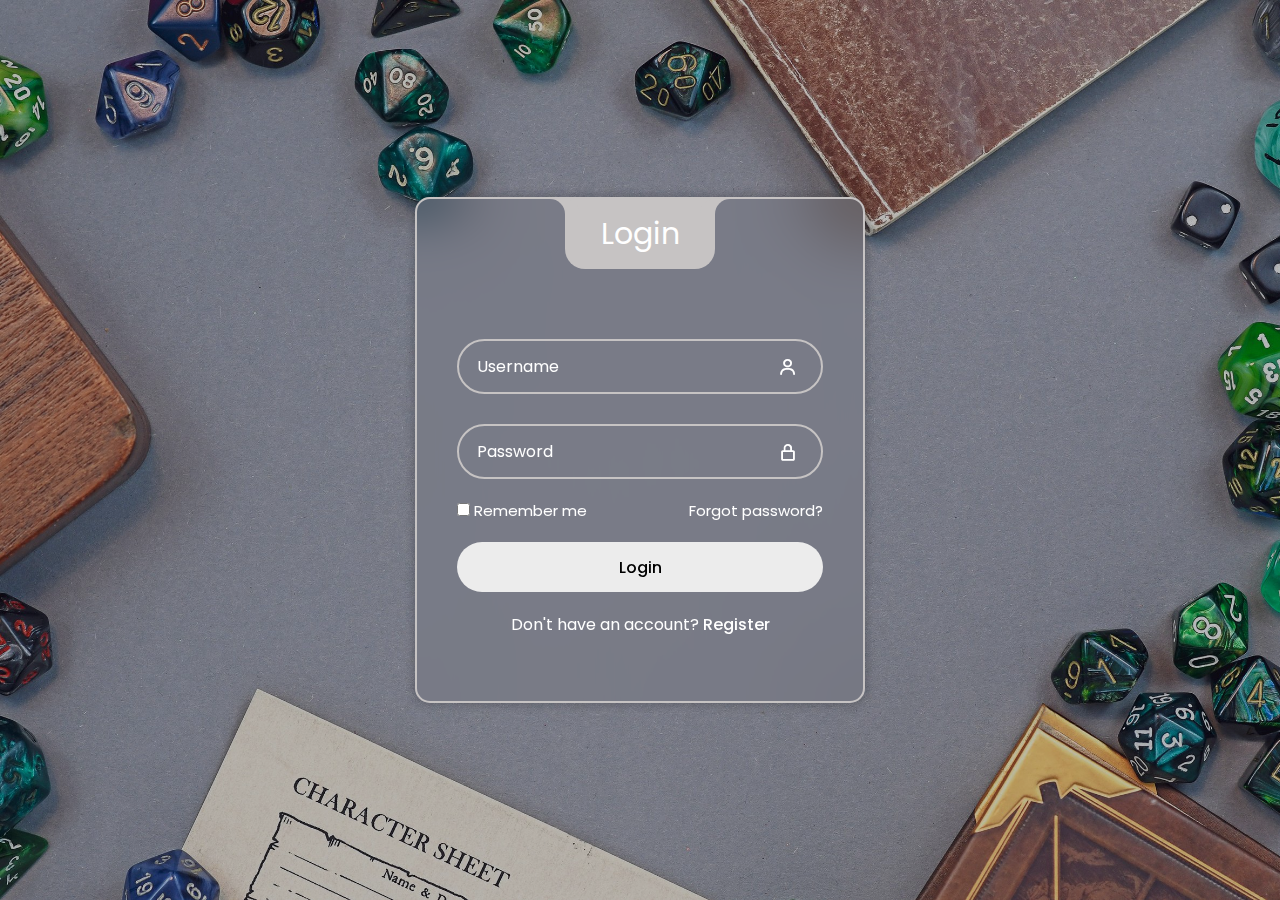
<file: web-fichas-rol/index.html>
<!DOCTYPE html>
<html lang="en">
<head>
    <meta charset="UTF-8">
    <meta name="viewport" content="width=device-width, initial-scale=1.0">
    <!-- Boxicons-->
    <link href='https://unpkg.com/boxicons@2.1.4/css/boxicons.min.css' rel='stylesheet'>
    <link rel="stylesheet" href="assets/css/style.css">
    <title>Login</title>
</head>
<body>
    <div class="wrapper">
        <div class="login_box">
            <div class="login-header">
                <span>Login</span>
            </div>
            <form>
            <div class="input_box">
                <input type="text" id="user" class="input-field" required>
                <label for="user" class="label">Username</label>
                <i class="bx bx-user icon"></i>
            </div>
            <div class="input_box">
                <input type="password" id="pass" class="input-field" required>
                <label for="pass" class="label">Password</label>
                <i class="bx bx-lock-alt icon"></i>
            </div>
            <div class="remember-forgot">
                <div class="remember-me">
                    <input type="checkbox" id="remember">
                    <label for="remember">Remember me</label>
                </div>
                <div class="forgot">
                    <a href="#">Forgot password?</a>
                </div>
            </div>
            <div class="input_box">
                <input type="submit" class="input-submit" value="Login">
            </div>
            </form>
            <div class="register">
                <span>Don't have an account? <a href="aut/sign-up.html">Register</a></span>
            </div>
        </div>
    </div>
</body>
</html>
</file>
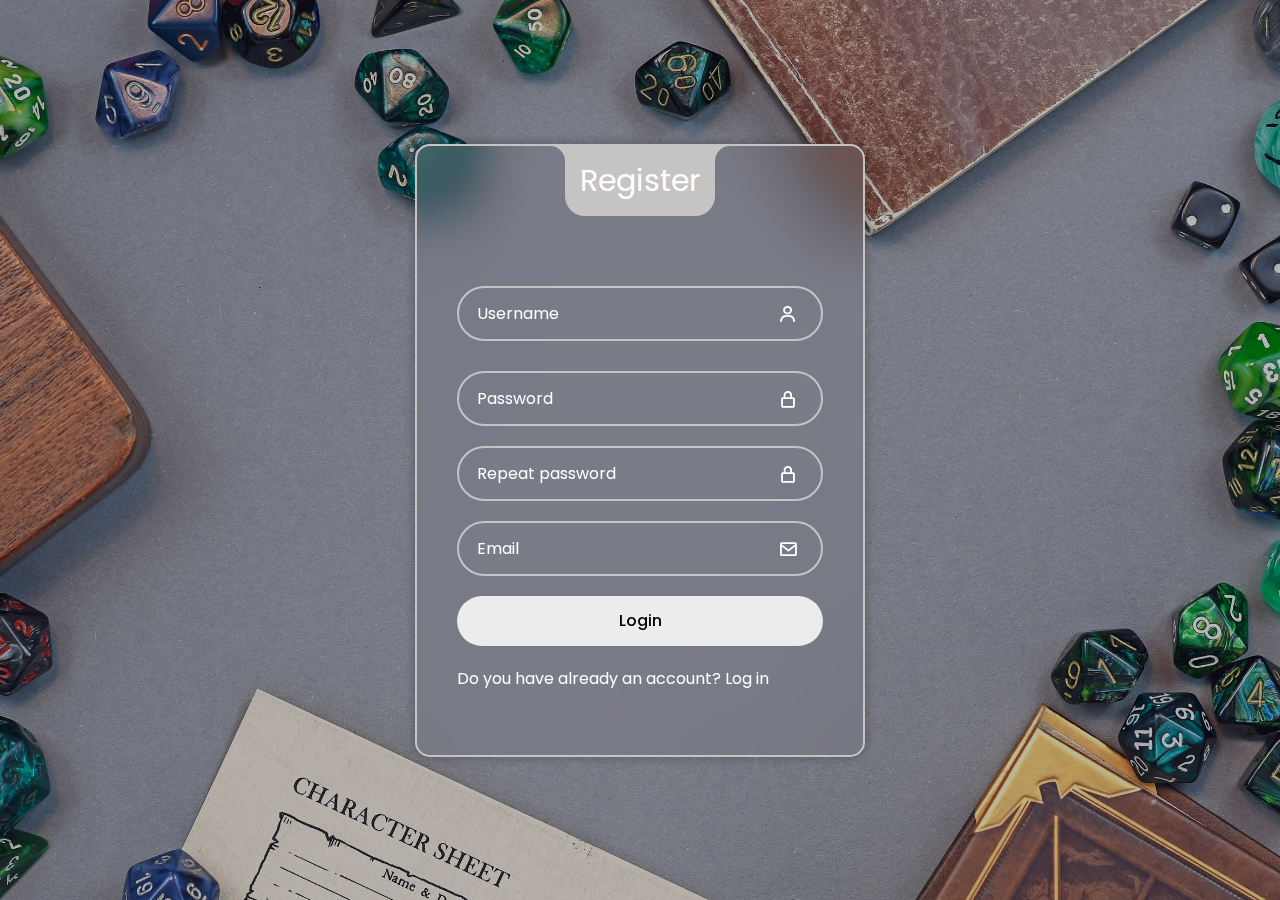
<file: web-fichas-rol/aut/sign-up.html>
<!DOCTYPE html>
<html lang="en">
<head>
    <meta charset="UTF-8">
    <meta name="viewport" content="width=device-width, initial-scale=1.0">
    <!-- Boxicons-->
    <link href='https://unpkg.com/boxicons@2.1.4/css/boxicons.min.css' rel='stylesheet'>
    <link rel="stylesheet" href="../assets/css/style.css">
    <title>Register</title>
</head>
<body>
    <div class="wrapper">
        <div class="login_box">
            <div class="login-header">
                <span>Register</span>
            </div>
            <form>
            <div class="input_box">
                <input type="text" id="user" class="input-field" minlength="3" maxlength="20" required>
                <label for="user" class="label">Username</label>
                <i class="bx bx-user icon"></i>
            </div>
            <div class="input_box">
                <input type="password" id="pass" class="input-field" minlength="6" maxlength="20" required>
                <label for="pass" class="label">Password</label>
                <i class="bx bx-lock-alt icon"></i>
            </div>
            <div class="input_box">
                <input type="password" id="con_pass" class="input-field" required>
                <label for="pass" class="label">Repeat password</label>
                <i class="bx bx-lock-alt icon"></i>
            </div>
            <div class="input_box">
                <input type="email" id="email" class="input-field" required>
                <label for="pass" class="label">Email</label>
                <i class='bx bx-envelope icon'></i>
            </div>
            <div class="input_box">
                <input type="submit" class="input-submit" value="Login">
            </div>
            </form>
            <div class="login">
                <span>Do you have already an account? <a href="../index.html">Log in</a></span>
            </div>
        </div>
    </div>
</body>
<script src="pass-val.js"></script>
</html>
</file>
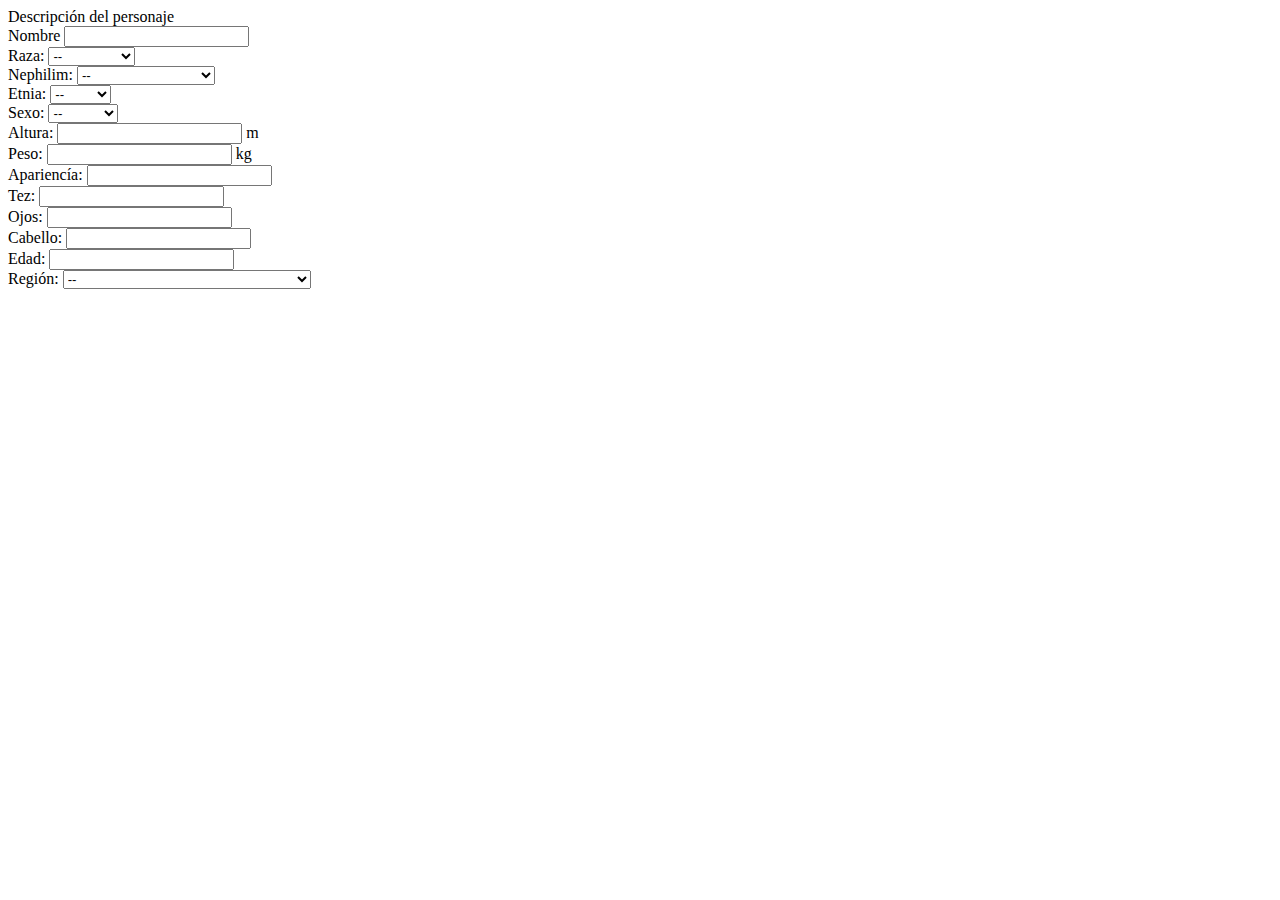
<file: web-fichas-rol/sheets/anima/anima-sheet.html>
<!DOCTYPE html>
<html lang="es">
<head>
    <meta charset="UTF-8">
    <meta name="viewport" content="width=device-width, initial-scale=1.0">
    <title>Ficha de Anima</title>
</head>
<body>
    <div class="description">
        <div class="description-box">
            <div class="description-header">
                <span>Descripción del personaje</span>
            </div>
            <div class="input-box">
                <label for="name" class="label">Nombre</label>
                <input type="text" id="name" class="input-field">
            </div>
            <div class="group1">
                <div class="input-box">
                    <label for="race" class="label">Raza:</label>
                    <select name="race" id="race">
                        <option disabled selected value> -- </option>
                        <option value="human">Humano</option>
                        <option value="sylvain">Sylvain</option>
                        <option value="jayan">Jayán</option>
                        <option value="danjayni">D'anjayni</option>
                        <option value="ebudan">Ebudan</option>
                        <option value="daima">Daima</option>
                        <option value="dukzarist">Duk'Zarist</option>
                        <option value="devah">Devah</option>
                        <option value="vetala">Vetala</option>
                        <option value="tuan-dalyr">Tuan Dalyr</option>
                        <option value="turak">Turak</option>
                        <option value="creature">Criatura</option>
                    </select>
                </div>
                <div class="input-box">
                    <label for="nephilim" class="label">Nephilim:</label>
                    <select name="nephilim" id="nephilim">
                        <option disabled selected value> -- </option>
                        <option value="nep-sylvain">Nephilim Sylvain</option>
                        <option value="nep-jayan">Nephilim Jayán</option>
                        <option value="nep-danjayni">Nephilim D'anjayni</option>
                        <option value="nep-ebudan">Nephilim Ebudan</option>
                        <option value="nep-daima">Nephilim Daima</option>
                        <option value="nep-dukzarist">Nephilim Duk'Zarist</option>
                        <option value="nep-devah">Nephilim Devah</option>
                        <option value="nep-vetala">Nephilim Vetala</option>
                        <option value="nep-turak">Nephilim Turak</option>
                    </select>
                </div>
            </div>
            <div class="group2">
                <div class="input-box">
                    <label for="ethnicity" class="label">Etnia:</label>
                    <select name="ethnicity" id="ethnicity">
                        <option disabled selected value> -- </option>
                        <option value="asher">Asher</option>
                        <option value="aion">Aion</option>
                        <option value="zinner">Zínner</option>
                        <option value=""></option>
                    </select>
                </div>
                <div class="input-box">
                    <label for="sex" class="label">Sexo:</label>
                    <select name="sex" id="sex">
                        <option disabled selected value> -- </option>
                        <option value="male">Hombre</option>
                        <option value="female">Mujer</option>
                    </select>
                </div>
                <div class="input-box">
                    <label for="tall" class="label">Altura:</label>
                    <input type="text" id="tall" class="input-field">
                    <label for="tall" class="metters">m</label>
                </div>
                <div class="input-box">
                    <label for="weight" class="label">Peso:</label>
                    <input type="text" id="weight" class="input-field">
                    <label for="weight" class="kg">kg</label>
                </div>
                <div class="input-box">
                    <label for="appearance" class="label">Apariencía:</label>
                    <input type="text" id="appearance" class="input-field">
                </div>
            </div>
            <div class="group3">
                <div class="input-box">
                    <label for="skin" class="label">Tez:</label>
                    <input type="text" id="skin" class="input-field">
                </div>
                <div class="input-box">
                    <label for="eyes" class="label">Ojos:</label>
                    <input type="text" id="eyes" class="input-field">
                </div>
                <div class="input-box">
                    <label for="hair" class="label">Cabello:</label>
                    <input type="text" id="hair" class="input-field">
                </div>
            </div>
            <div class="group4">
                <div class="input-box">
                    <label for="age" class="label">Edad:</label>
                    <input type="text" id="age" class="input-field">
                </div>
                <label for="region" class="label">Región:</label>
                    <select name="region" id="region" onchange=dropdownChange() value="">
                        <option disabled selected value> -- </option>
                        <option>-SACRO SANTO IMPERIO DE ABEL-</option>
                        <option value="abel">Abel</option>
                        <option value="ilmora">Ilmora</option>
                        <option value="helenia">Helenia</option>
                        <option value="dalaborn">Dalaborn</option>
                        <option value="alberia">Alberia</option>
                        <option value="galgados">Galgados</option>
                        <option value="arlan">Arlan</option>
                        <option value="kanon">Kanon</option>
                        <option>-LA ALIANZA AZUR-</option>
                        <option value="togarini">Togarini</option>
                        <option value="remo">Remo</option>
                        <option value="bellafonte">Bellafonte</option>
                        <option>-LOS YERMOS GÉLIDOS-</option>
                        <option value="goldar">Goldar</option>
                        <option value="haufman">Haufman</option>
                        <option value="hendell">Hendell</option>
                        <option>-LAS TIERRAS OSCURAS-</option>
                        <option value="moth">Moth</option>
                        <option value="dwanholf">Dwänholf</option>
                        <option>-LA COSTA DEL COMERCIO-</option>
                        <option value="gabriel">Gabriel</option>
                        <option value="phaion">Pahion Eien Seimon</option>
                        <option>-LOS ESTADOS EPISCOPALES-</option>
                        <option value="dominio">El Dominio</option>
                        <option value="argos">Argos</option>
                        <option>-TIERRAS DE AL-ENNETH-</option>
                        <option value="kushistan">Kushistán</option>
                        <option value="estigia">Estigia</option>
                        <option value="salazar">Salazar</option>
                        <option>-ESTADOS INDEPENDIENTES-</option>
                        <option value="nanwe">Nanwe</option>
                        <option value="lucrecio">Lucrecio</option>
                        <option value="kashmir">Kashmir</option>
                        <option value="baho">Baho</option>
                        <option>-LAS TIERRAS ORIENTALES-</option>
                        <option value="lannet">Lannet</option>
                        <option value="shivat">Shivat</option>
                    </select>
                <div class="input-box" id="regiondiv" hidden>
                <label for="socialclass" class="label">Clase Social:</label>
                    <select name="socialclass" id="socialclass">
                        <option value="0"> </option>
                        <option value="1"> </option>
                        <option value="2"> </option>
                        <option value="3"> </option>
                        <option value="4">  </option>
                    </select>
                </div>
            </div>
                <script src="javaS/char-des.js"></script>
        </div>
    </div>
</body>
</html>
</file>
<file: web-fichas-rol/assets/css/style.css>
/* Poppins font */
@import url('https://fonts.googleapis.com/css2?family=Poppins:wght@400;500;600;700;800&display=swap');

*{
    margin: 0;
    padding: 0;
    box-sizing: border-box;
    font-family: 'Poppins', sans-serif;
}

/* ==== Color variables ==== */
:root{
    --primary-color: #c6c3c3;
    --second-color: #ffffff;
    --back-color: #000000;
}
body{
    background-image: url("../img/bg.jpg");
    background-position: center;
    background-size: cover;
    background-repeat: no-repeat;
    background-attachment: fixed;
}

/* ==== Reusable CSS ==== */
a{
    text-decoration: none;
    color: var(--second-color);
}
a:hover{
    text-decoration: underline;
}

/* ==== Wrapper ==== */
.wrapper{
    width: 100%;
    display: flex;
    justify-content: center;
    align-items: center;
    min-height: 100vh;
    background-color: rgba(0, 0, 0, 0.2);
}
.login_box{
    position: relative;
    width: 450px;
    backdrop-filter: blur(25px);
    border: 2px solid var(--primary-color);
    border-radius: 15px;
    padding: 7.5em 2.5em 4em 2.5em;
    color: var(--second-color);
    box-shadow: 0px 0px 10px 2px rgba(0, 0, 0, 0.2);
}
.login-header{
    position: absolute;
    top: 0;
    left: 50%;
    transform: translateX(-50%);
    display: flex;
    align-items: center;
    justify-content: center;
    background-color: var(--primary-color);
    width: 150px;
    height: 70px;
    border-radius: 0 0 20px 20px;
}
.register-header{
    position: absolute;
    top: 0;
    left: 50%;
    transform: translateX(-50%);
    display: flex;
    align-items: center;
    justify-content: center;
    background-color: var(--primary-color);
    width: 140px;
    height: 70px;
    border-radius: 0 0 20px 20px;
}
.login-header span{
    font-size: 30px;
    color: var(--black-color);
}
.login-header::before{
    content: "";
    position: absolute;
    top: 0;
    left: -30px;
    width: 30px;
    height: 30px;
    border-top-right-radius: 50%;
    background: transparent;
    box-shadow: 15px 0 0 0 var(--primary-color);
}
.login-header::after{
    content: "";
    position: absolute;
    top: 0;
    right: -30px;
    width: 30px;
    height: 30px;
    border-top-left-radius: 50%;
    background: transparent;
    box-shadow: -15px 0 0 0 var(--primary-color);
}
.input_box{
    position: relative;
    display: flex;
    flex-direction: column;
    margin: 20px 0;
}
.input-field{
    width: 100%;
    height: 55px;
    font-size: 16px;
    background: transparent;
    color: var(--second-color);
    padding-inline: 20px 50px;
    border: 2px solid var(--primary-color);
    border-radius: 30px;
    outline: none;
}
#user{
    margin-bottom: 10px;
}
.label{
    position: absolute;
    top: 15px;
    left: 20px;
    transition: .2s;
}
.input-field:focus ~ .label,
.input-field:valid ~ .label{
    position: absolute;
    top: -10px;
    left: 20px;
    font-size: 14px;
    background-color: var(--primary-color);
    border-radius: 30px;
    color: var(--black-color);
    padding: 0 10px;
}
.icon{
    position: absolute;
    top: 18px;
    right: 25px;
    font-size: 20px;
}
.remember-forgot{
    display: flex;
    justify-content: space-between;
    font-size: 15px;
}
.input-submit{
    width: 100%;
    height: 50px;
    background: #ececec;
    font-size: 16px;
    font-weight: 500;
    border: none;
    border-radius: 30px;
    cursor: pointer;
    transition: .3s;
}
.input-submit:hover{
    background: var(--second-color);
}
.register{
    text-align: center;
}
.register a{
    font-weight: 500;
}
@media only screen and (max-width: 564px) {
    .wrapper{
        padding: 20px;
    }
    .login_box{
        padding: 7.5em 2.5em 4em 2.5em;
    }
}
</file>
